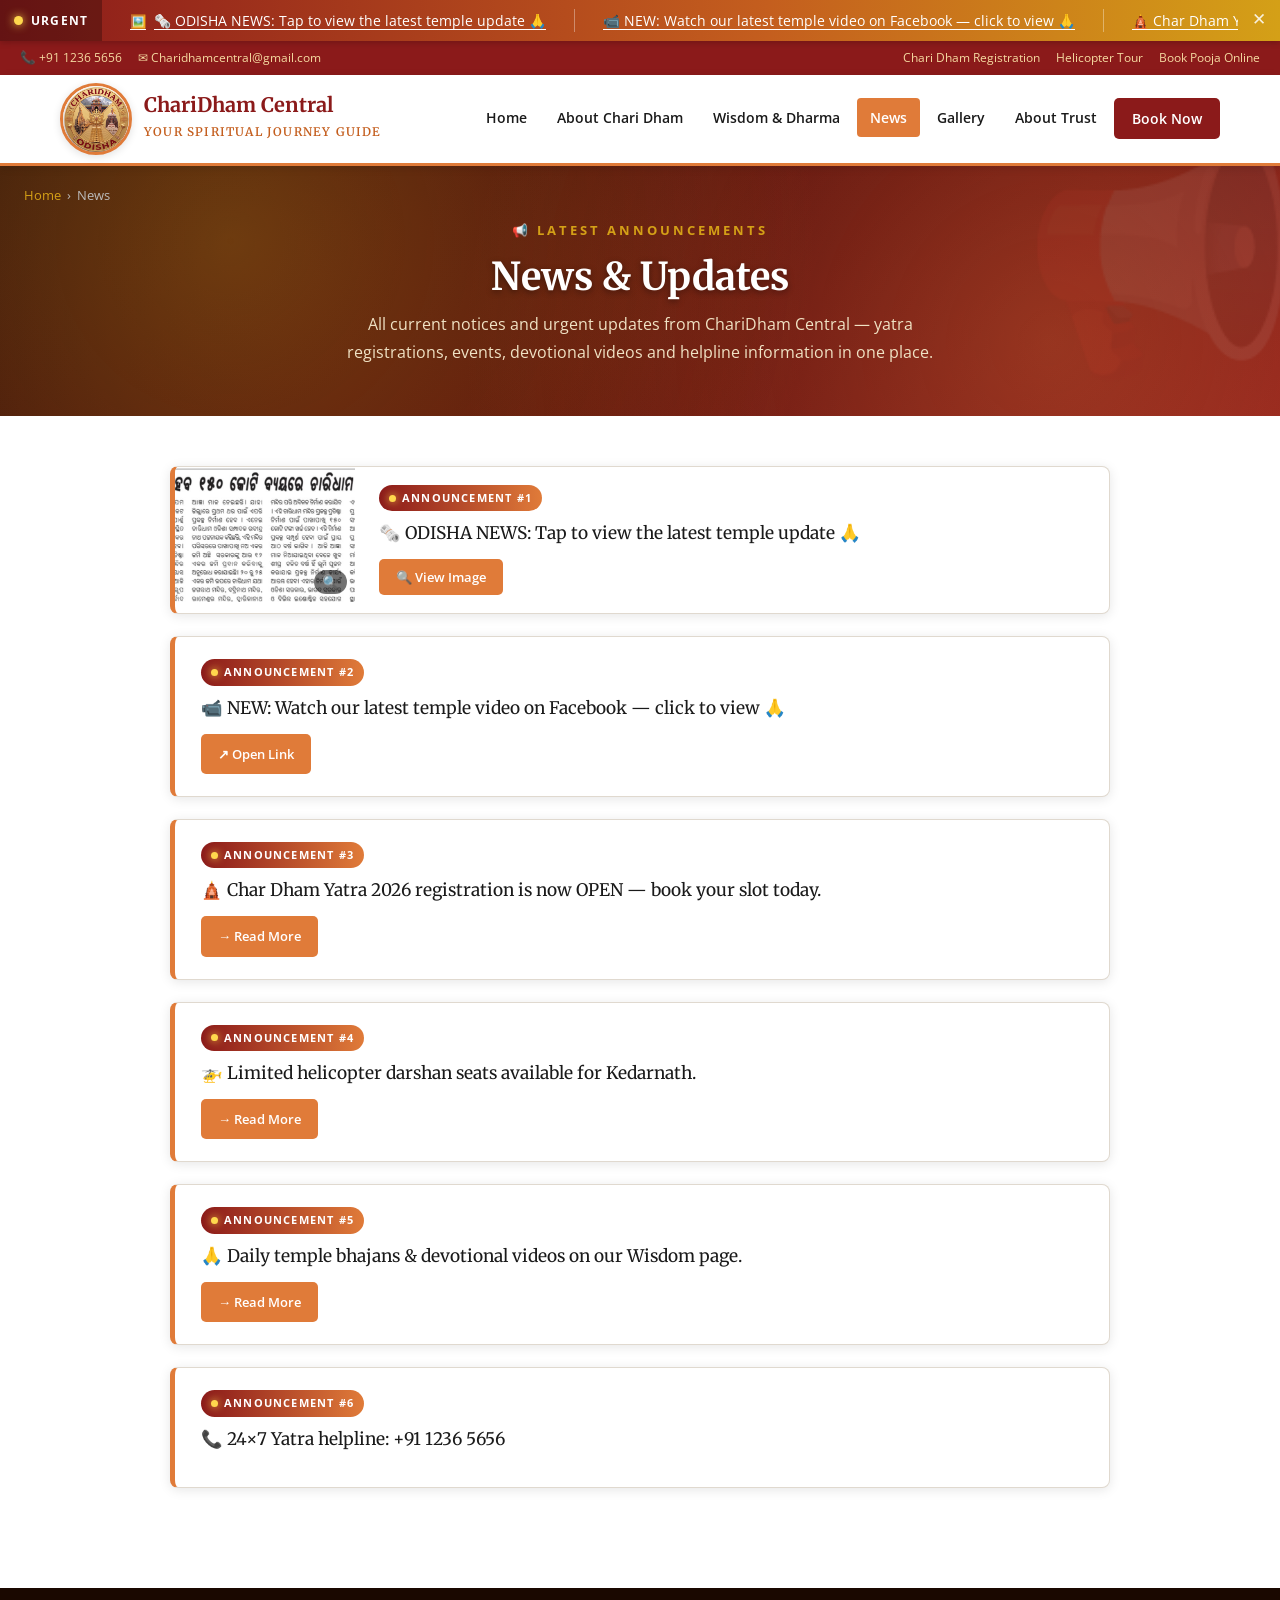
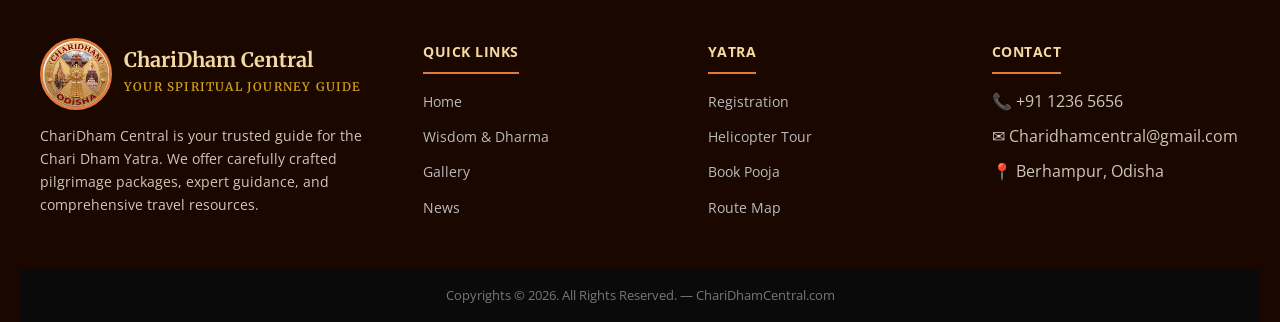
<file: news.html>
<!DOCTYPE html>
<html lang="en">
<head>
  <meta charset="UTF-8" />
  <meta name="viewport" content="width=device-width, initial-scale=1.0" />
  <title>Latest News &amp; Announcements | ChariDham Central</title>
  <meta name="description" content="All current announcements, urgent updates and devotional news from ChariDham Central — registrations, events, helpline information and more." />
  <meta name="robots" content="index, follow" />
  <link rel="canonical" href="https://www.charidham.com/news.html" />

  <link rel="preconnect" href="https://fonts.googleapis.com" />
  <link href="https://fonts.googleapis.com/css2?family=Merriweather:wght@400;700;900&family=Open+Sans:wght@400;500;600;700&display=swap" rel="stylesheet" />

  <style>
    *, *::before, *::after { box-sizing: border-box; margin: 0; padding: 0; }
    :root {
      --saffron:   #e07b39;
      --saffron-d: #c45e1e;
      --maroon:    #8b1a1a;
      --gold:      #d4a017;
      --dark:      #1a1a1a;
      --text:      #444;
      --light:     #f8f5f0;
      --border:    #e0d9cf;
      --white:     #ffffff;
      --radius:    8px;
      --shadow:    0 2px 12px rgba(0,0,0,.10);
    }
    html { scroll-behavior: smooth; }
    body { font-family: 'Open Sans', sans-serif; color: var(--text); background: var(--white); line-height: 1.7; }
    a { text-decoration: none; color: var(--saffron); }
    a:hover { color: var(--saffron-d); text-decoration: underline; }
    img { max-width: 100%; display: block; }

    /* Top bar */
    .top-bar {
      background: var(--maroon); color: #f5d9a0; font-size: .78rem;
      padding: 6px 20px; display: flex; justify-content: space-between;
      align-items: center; gap: 10px; flex-wrap: wrap;
    }
    .top-bar a { color: #f5d9a0; }
    .top-bar a:hover { color: var(--gold); text-decoration: none; }
    .top-bar .tb-left, .top-bar .tb-right { display: flex; align-items: center; gap: 16px; }

    /* Header */
    header {
      background: var(--white); border-bottom: 3px solid var(--saffron);
      position: sticky; top: 0; z-index: 1000;
      box-shadow: 0 2px 8px rgba(0,0,0,.12);
    }
    .header-inner {
      max-width: 1200px; margin: 0 auto; padding: 0 20px;
      display: flex; align-items: center; justify-content: space-between; height: 88px;
    }
    .logo { display: flex; align-items: center; gap: 12px; }
    .logo-icon {
      width: 72px; height: 72px; border-radius: 50%; overflow: hidden;
      flex-shrink: 0; border: 3px solid var(--saffron); background: white;
      box-shadow: 0 2px 8px rgba(0,0,0,.12);
    }
    .logo-icon img { width: 100%; height: 100%; object-fit: cover; display: block; }
    .logo-text { font-family: 'Merriweather', serif; }
    .logo-text strong { display: block; font-size: 1.25rem; color: var(--maroon); line-height: 1.2; font-weight: 700; }
    .logo-text span { font-size: .74rem; color: var(--saffron-d); letter-spacing: 1.2px; text-transform: uppercase; font-weight: 600; }
    nav ul { list-style: none; display: flex; gap: 4px; }
    nav ul li a {
      display: block; padding: 8px 13px; font-size: .87rem; font-weight: 600;
      color: var(--dark); border-radius: 4px; transition: background .2s, color .2s;
    }
    nav ul li a:hover, nav ul li a.active { background: var(--saffron); color: white; text-decoration: none; }
    .header-cta { background: var(--maroon); color: white !important; padding: 9px 18px !important; border-radius: 5px; }
    .header-cta:hover { background: var(--saffron-d) !important; }
    .hamburger { display: none; font-size: 26px; cursor: pointer; color: var(--dark); }

    /* Hero */
    .hero {
      position: relative; min-height: 240px; padding: 50px 24px;
      display: flex; align-items: center; justify-content: center; text-align: center;
      background:
        radial-gradient(circle at 18% 30%, rgba(212,160,23,.32) 0%, transparent 55%),
        radial-gradient(circle at 82% 70%, rgba(224,123,57,.32) 0%, transparent 55%),
        linear-gradient(135deg, #2d0a0a 0%, #5e0d0d 60%, #8b1a1a 100%);
      color: white; overflow: hidden;
    }
    .hero::before {
      content: '📢'; position: absolute; top: -30px; right: -20px;
      font-size: 14rem; opacity: .08; line-height: 1; pointer-events: none;
    }
    .hero-inner { position: relative; z-index: 1; max-width: 820px; }
    .hero-eyebrow {
      display: inline-block; font-size: .8rem; letter-spacing: 3px;
      text-transform: uppercase; color: var(--gold); font-weight: 700; margin-bottom: 12px;
    }
    .hero-inner h1 {
      font-family: 'Merriweather', serif; font-size: 2.4rem;
      line-height: 1.2; text-shadow: 0 2px 6px rgba(0,0,0,.4); margin-bottom: 12px;
    }
    .hero-sub { font-size: 1rem; color: #f0e2c4; max-width: 640px; margin: 0 auto; }
    .breadcrumb {
      position: absolute; top: 18px; left: 24px; z-index: 2;
      display: flex; align-items: center; gap: 6px;
      font-size: .82rem; color: #eee;
    }
    .breadcrumb a { color: var(--gold); }
    .breadcrumb span { color: #bbb; }

    /* Content */
    .container { max-width: 980px; margin: 0 auto; padding: 50px 20px 70px; }

    .news-empty {
      text-align: center; padding: 80px 20px; color: #888;
      background: var(--light); border-radius: var(--radius);
      border: 1px dashed var(--border);
    }
    .news-empty .icon { font-size: 3rem; margin-bottom: 14px; }

    .news-list { display: grid; gap: 22px; }

    .news-card {
      display: grid;
      grid-template-columns: 180px 1fr;
      gap: 20px;
      background: var(--white);
      border: 1px solid var(--border);
      border-left: 5px solid var(--saffron);
      border-radius: var(--radius);
      box-shadow: var(--shadow);
      overflow: hidden;
      transition: transform .25s, box-shadow .25s;
    }
    .news-card:hover { transform: translateY(-3px); box-shadow: 0 8px 24px rgba(139,26,26,.14); }
    .news-card.no-image { grid-template-columns: 1fr; }

    .news-card-thumb {
      position: relative;
      aspect-ratio: 4 / 3;
      background: #111;
      cursor: pointer;
      border: 0; padding: 0;
      overflow: hidden;
    }
    .news-card-thumb img {
      width: 100%; height: 100%; object-fit: cover;
      transition: transform .35s ease;
    }
    .news-card-thumb:hover img { transform: scale(1.05); }
    .news-card-thumb::after {
      content: '🔍'; position: absolute; right: 8px; bottom: 8px;
      background: rgba(0,0,0,.55); color: #fff; font-size: .85rem;
      padding: 4px 8px; border-radius: 14px;
    }

    .news-card-body {
      padding: 18px 22px 18px 4px;
      display: flex; flex-direction: column; justify-content: center;
    }
    .news-card.no-image .news-card-body { padding: 22px 26px; }

    .news-card-badge {
      display: inline-flex; align-items: center; gap: 6px;
      align-self: flex-start;
      background: linear-gradient(90deg, var(--maroon), var(--saffron));
      color: white; font-size: .68rem; font-weight: 700;
      letter-spacing: 1.2px; text-transform: uppercase;
      padding: 4px 10px; border-radius: 14px; margin-bottom: 10px;
    }
    .news-card-badge::before {
      content: ''; width: 7px; height: 7px; border-radius: 50%;
      background: #ffd84d; box-shadow: 0 0 8px #ffd84d;
      animation: newsDot 1.4s ease-in-out infinite;
    }
    @keyframes newsDot { 0%,100%{opacity:.5} 50%{opacity:1} }
    .news-card-text {
      font-family: 'Merriweather', serif; font-size: 1.08rem;
      color: var(--dark); line-height: 1.5; margin-bottom: 12px;
    }
    .news-card-actions { display: flex; gap: 10px; flex-wrap: wrap; }
    .news-btn {
      display: inline-flex; align-items: center; gap: 6px;
      padding: 8px 16px; border-radius: 5px;
      font-size: .82rem; font-weight: 600; cursor: pointer;
      border: 1px solid transparent; font-family: inherit;
      text-decoration: none; transition: background .2s, color .2s;
    }
    .news-btn-primary { background: var(--saffron); color: white; }
    .news-btn-primary:hover { background: var(--saffron-d); color: white; text-decoration: none; }
    .news-btn-outline {
      background: transparent; color: var(--maroon); border-color: var(--maroon);
    }
    .news-btn-outline:hover { background: var(--maroon); color: white; text-decoration: none; }

    /* Lightbox (re-uses styles from news.js, but defined here too in case) */
    .news-lightbox {
      position: fixed; inset: 0; background: rgba(0,0,0,.92);
      z-index: 99999; display: none; align-items: center; justify-content: center;
      padding: 24px;
    }
    .news-lightbox.open { display: flex; }
    .news-lightbox-img {
      max-width: 92vw; max-height: 80vh; border-radius: 8px;
      box-shadow: 0 12px 40px rgba(0,0,0,.6);
    }
    .news-lightbox-close {
      position: absolute; top: 18px; right: 24px; background: transparent;
      border: 0; color: #fff; font-size: 2rem; line-height: 1; cursor: pointer; opacity: .85;
    }
    .news-lightbox-close:hover { opacity: 1; color: var(--gold); }

    /* Footer */
    footer { background: #1a0800; color: #cfc7b8; padding: 50px 20px 0; margin-top: 30px; }
    .footer-grid {
      max-width: 1200px; margin: 0 auto;
      display: grid; grid-template-columns: 1.4fr 1fr 1fr 1fr; gap: 36px;
    }
    .footer-about p { font-size: .85rem; margin-top: 14px; line-height: 1.7; }
    .footer-about .logo-text strong { color: #f5d9a0; }
    .footer-about .logo-text span { color: var(--gold); }
    .footer-col h4 {
      color: #f5d9a0; font-size: .9rem; font-weight: 700;
      letter-spacing: .5px; text-transform: uppercase; margin-bottom: 14px;
      padding-bottom: 8px; border-bottom: 2px solid var(--saffron); display: inline-block;
    }
    .footer-col ul { list-style: none; }
    .footer-col ul li { margin-bottom: 8px; }
    .footer-col ul li a { color: #bbb; font-size: .86rem; transition: color .2s; }
    .footer-col ul li a:hover { color: var(--gold); text-decoration: none; }
    .footer-bottom {
      background: #0a0a0a; text-align: center;
      padding: 16px 20px; margin-top: 40px; font-size: .8rem; color: #777;
    }

    @media (max-width: 768px) {
      nav, .header-cta { display: none; }
      .hamburger { display: block; }
      .hero-inner h1 { font-size: 1.7rem; }
      .news-card { grid-template-columns: 1fr; }
      .news-card-thumb { aspect-ratio: 16 / 9; }
      .news-card-body { padding: 18px 22px; }
      .footer-grid { grid-template-columns: 1fr 1fr; }
    }
    @media (max-width: 500px) {
      .footer-grid { grid-template-columns: 1fr; }
    }
  </style>

  <!-- Site-wide announcement / urgent news ticker (also auto-fills #news-list-container on this page) -->
  <script src="news.js" defer></script>
</head>
<body>

  <!-- ═══ TOP BAR ═══════════════════════════════════════════════ -->
  <div class="top-bar">
    <div class="tb-left">
      <span>📞 +91 1236 5656</span>
      <span>✉ Charidhamcentral@gmail.com</span>
    </div>
    <div class="tb-right">
      <a href="#">Chari Dham Registration</a>
      <a href="#">Helicopter Tour</a>
      <a href="#">Book Pooja Online</a>
    </div>
  </div>

  <!-- ═══ HEADER ════════════════════════════════════════════════ -->
  <header>
    <div class="header-inner">
      <div class="logo">
        <div class="logo-icon"><img src="Chardhamlogo.jpg" alt="CharDham Logo" onerror="this.src='Chardhamsmalllogo.jpg'" /></div>
        <div class="logo-text">
          <strong>ChariDham Central</strong>
          <span>Your Spiritual Journey Guide</span>
        </div>
      </div>
      <nav>
        <ul>
          <li><a href="index.html">Home</a></li>
          <li><a href="index.html">About Chari Dham</a></li>
          <li><a href="wisdom.html">Wisdom &amp; Dharma</a></li>
          <li><a href="news.html" class="active">News</a></li>
          <li><a href="gallery.html">Gallery</a></li>
          <li><a href="index.html#trust-section">About Trust</a></li>
          <li><a href="#" class="header-cta">Book Now</a></li>
        </ul>
      </nav>
      <div class="hamburger">☰</div>
    </div>
  </header>

  <!-- ═══ HERO ══════════════════════════════════════════════════ -->
  <section class="hero">
    <nav class="breadcrumb" aria-label="Breadcrumb">
      <a href="index.html">Home</a>
      <span>›</span>
      <span>News</span>
    </nav>
    <div class="hero-inner">
      <span class="hero-eyebrow">📢 Latest Announcements</span>
      <h1>News &amp; Updates</h1>
      <p class="hero-sub">
        All current notices and urgent updates from ChariDham Central — yatra registrations,
        events, devotional videos and helpline information in one place.
      </p>
    </div>
  </section>

  <!-- ═══ NEWS LIST (auto-filled by news.js) ═══════════════════ -->
  <main class="container">
    <div id="news-list-container">
      <div class="news-empty">
        <div class="icon">⏳</div>
        <p>Loading current announcements…</p>
      </div>
    </div>
  </main>

  <!-- ═══ FOOTER ════════════════════════════════════════════════ -->
  <footer>
    <div class="footer-grid">
      <div class="footer-about">
        <div class="logo">
          <div class="logo-icon"><img src="Chardhamlogo.jpg" alt="CharDham Logo" onerror="this.src='Chardhamsmalllogo.jpg'" /></div>
          <div class="logo-text">
            <strong>ChariDham Central</strong>
            <span>Your Spiritual Journey Guide</span>
          </div>
        </div>
        <p>
          ChariDham Central is your trusted guide for the Chari Dham Yatra.
          We offer carefully crafted pilgrimage packages, expert guidance, and
          comprehensive travel resources.
        </p>
      </div>
      <div class="footer-col">
        <h4>Quick Links</h4>
        <ul>
          <li><a href="index.html">Home</a></li>
          <li><a href="wisdom.html">Wisdom &amp; Dharma</a></li>
          <li><a href="gallery.html">Gallery</a></li>
          <li><a href="news.html">News</a></li>
        </ul>
      </div>
      <div class="footer-col">
        <h4>Yatra</h4>
        <ul>
          <li><a href="#">Registration</a></li>
          <li><a href="#">Helicopter Tour</a></li>
          <li><a href="#">Book Pooja</a></li>
          <li><a href="#">Route Map</a></li>
        </ul>
      </div>
      <div class="footer-col">
        <h4>Contact</h4>
        <ul>
          <li>📞 +91 1236 5656</li>
          <li>✉ Charidhamcentral@gmail.com</li>
          <li>📍 Berhampur, Odisha</li>
        </ul>
      </div>
    </div>
    <div class="footer-bottom">
      Copyrights &copy; 2026. All Rights Reserved. — ChariDhamCentral.com
    </div>
  </footer>

</body>
</html>
</file>
